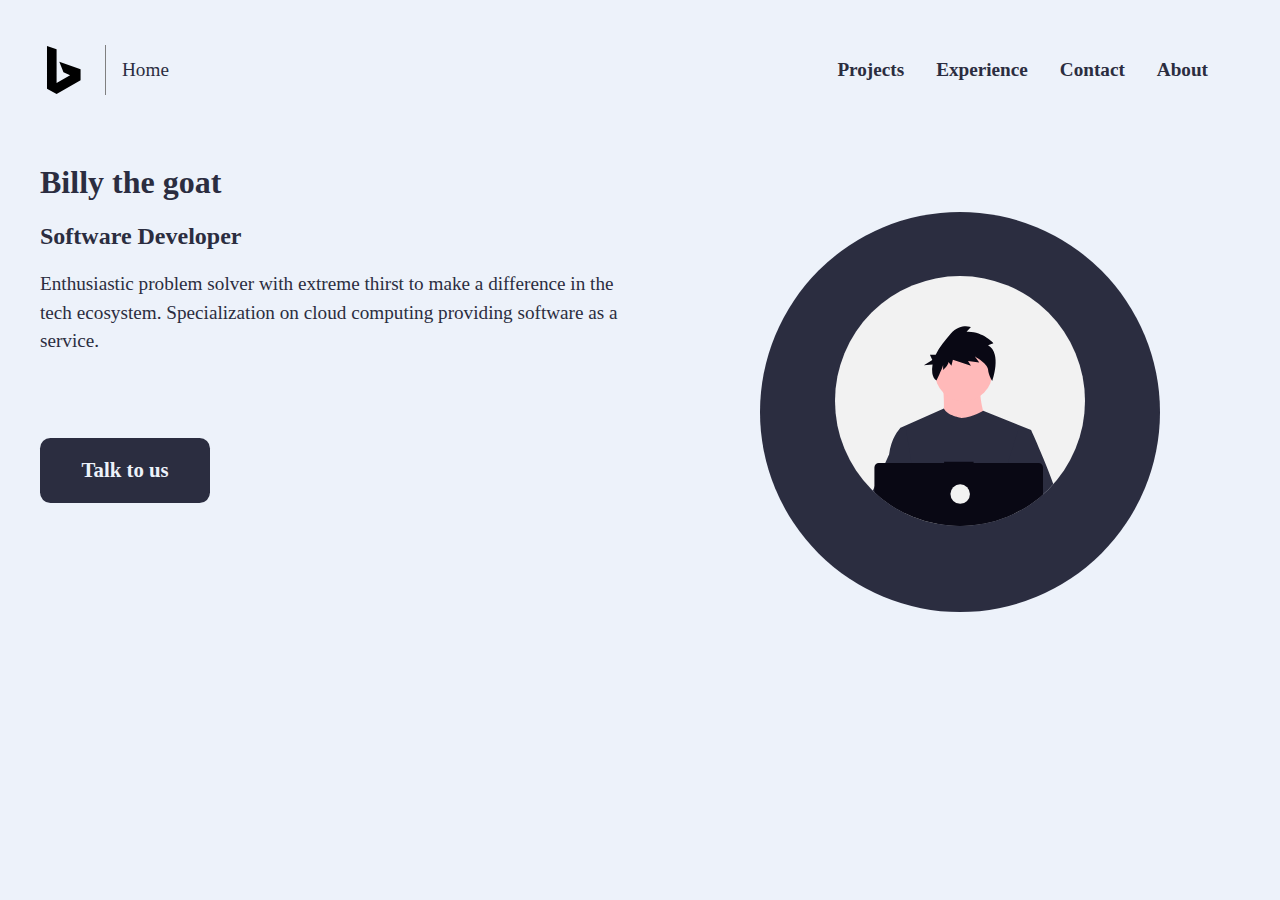
<file: index.html>
<!DOCTYPE html>
<html lang="en">
<head>
    <meta charset="UTF-8">
    <meta name="viewport" content="width=device-width, initial-scale=1.0">
    <title>My Portfolio</title>
    <link rel="stylesheet" href="Assets/css/main.css">
</head>
<body>
    <div class="wrap"> 
    <header>
        <div class="header-left"> 
           <img src="Assets/svg/bing.svg" alt="Bing Logo">
           <div class="divider hide-mobile"></div>
           <a href="#" class="home hide-mobile">Home</a>
        </div>
        <nav>
            <a href="#" class="menu-open hide-desktop">
                <img src="Assets/svg/menu.svg" alt="Open menu">
            </a>
            <ul>
                <li class="hide-desktop">
                     <a href="#" class="menu-close">
                        <img src="Assets/svg/close.svg" alt="Close menu">
                    </a>
                </li>
                <li><a href="project.html">Projects</a></li>
                <li><a href="experience.html">Experience</a></li>
                <li><a href="contact.html">Contact</a></li>
                <li><a href="About.html">About</a></li>
            </ul>
        </nav>
    </header>

    <main>
        <h1>Billy the goat</h1>
        <h2>Software Developer</h2>
        <p class="subhead">Enthusiastic problem solver with extreme thirst to make a difference in the tech ecosystem. Specialization on cloud computing providing software as a service. </p>
        <a href="contact.html" class="primary-cta">Talk to us</a>
    </main>
    
    <div class="developer-container">
        <div class="developer">
            <img src="Assets/svg/undraw_developer-avatar_f6ac.svg" alt="developer illustration">
            <div class="outer-cycle"></div>
        </div>
    </div>
    <script>
        const menu = document.querySelector(`nav ul`);
        const menuBtn = document.querySelector(`.menu-open`);
        const closeBtn = document.querySelector(`.menu-close`);

        menuBtn.addEventListener(`click`,() => {
            menu.classList.add(`open`)
        })
        closeBtn.addEventListener(`click`,() => {
            menu.classList.remove(`open`)
        })
    </script>
</body>
</html>
</file>
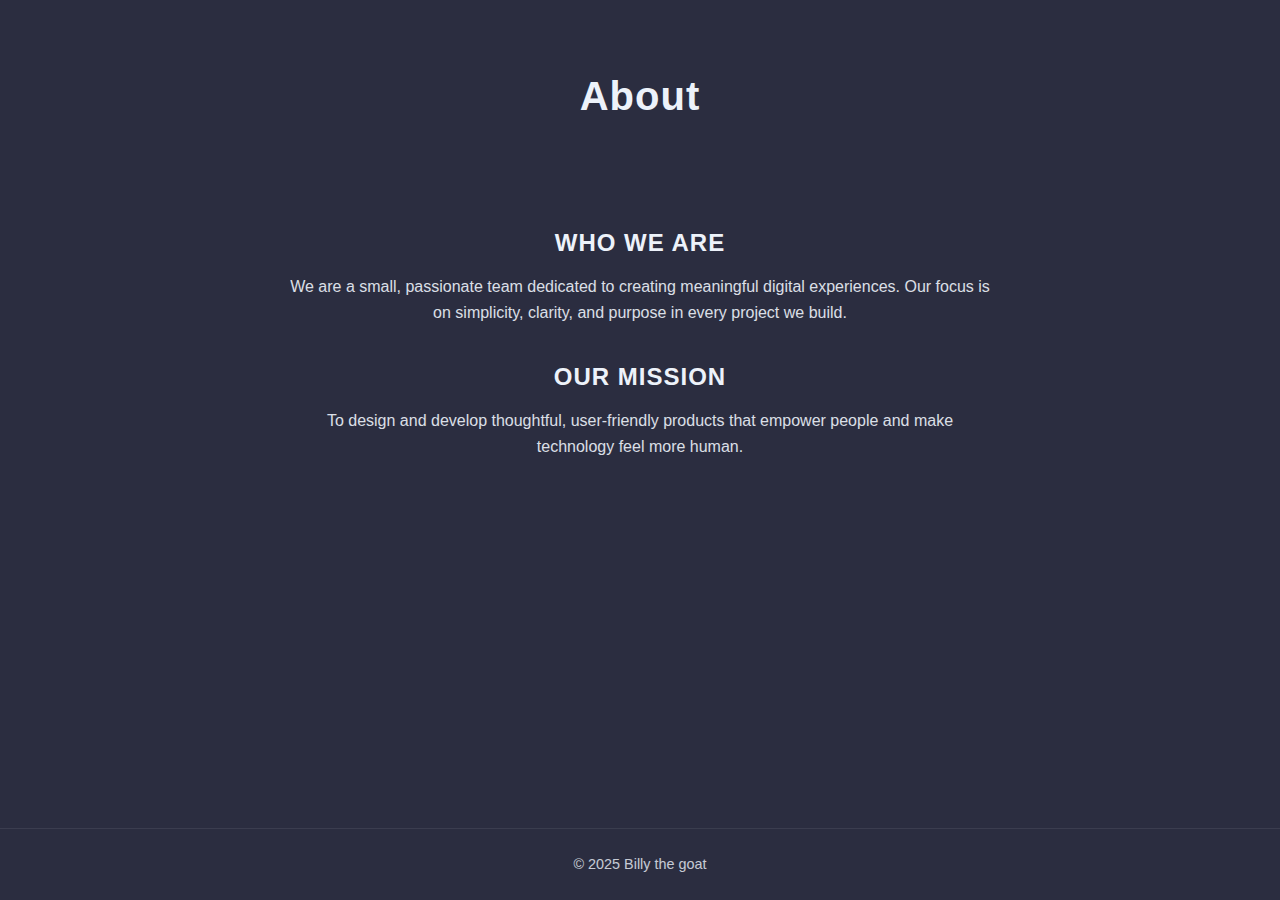
<file: About.html>
<!DOCTYPE html>
<html lang="en">
<head>
    <meta charset="UTF-8">
    <meta name="viewport" content="width=device-width, initial-scale=1.0">
    <title>Document</title>
    <link rel="stylesheet" href="Assets/css/About.css">
</head>
<body>
  <header>
    <h1>About</h1>
  </header>

  <main>
    <section class="about-section">
      <h2>Who We Are</h2>
      <p>
        We are a small, passionate team dedicated to creating meaningful digital
        experiences. Our focus is on simplicity, clarity, and purpose in every
        project we build.
      </p>

      <h2>Our Mission</h2>
      <p>
        To design and develop thoughtful, user-friendly products that empower
        people and make technology feel more human.
      </p>
    </section>
  </main>

  <footer>
    <p>© 2025 Billy the goat</p>
  </footer>
</body>
</html>
</file>
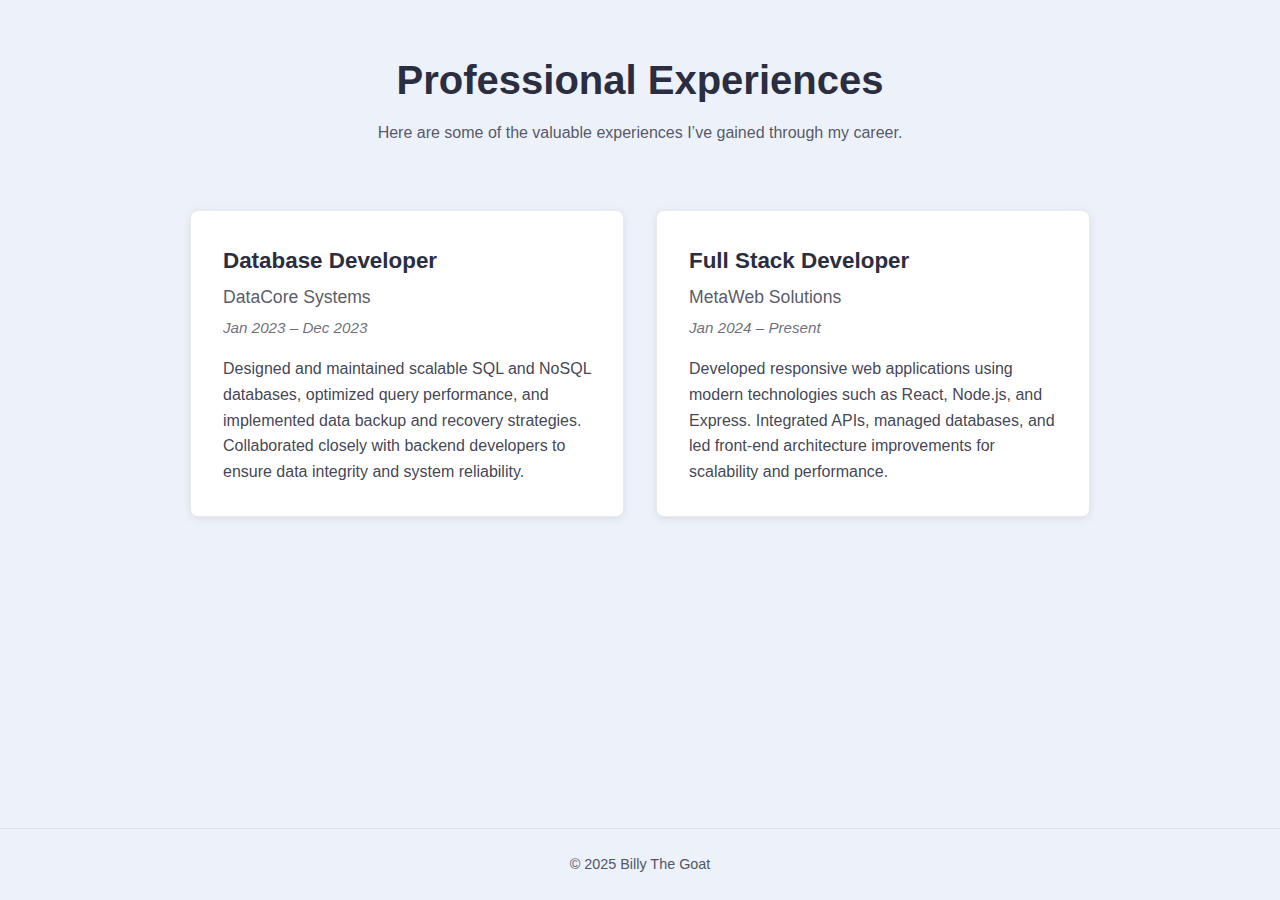
<file: experience.html>
<!DOCTYPE html>
<html lang="en">
<head>
  <meta charset="UTF-8" />
  <meta name="viewport" content="width=device-width, initial-scale=1.0" />
  <title>Experiences</title>
  <link rel="stylesheet" href="Assets/css/experience.css" />
</head>
<body>
  <header>
    <h1>Professional Experiences</h1>
    <p>Here are some of the valuable experiences I’ve gained through my career.</p>
  </header>

  <main>
    <section class="experience-section">
      <!-- Experience 1: Database Developer -->
      <div class="experience-card">
        <h2>Database Developer</h2>
        <h3>DataCore Systems</h3>
        <p class="duration">Jan 2023 – Dec 2023</p>
        <p>
          Designed and maintained scalable SQL and NoSQL databases, optimized
          query performance, and implemented data backup and recovery strategies.
          Collaborated closely with backend developers to ensure data integrity
          and system reliability.
        </p>
      </div>

      <!-- Experience 2: Full Stack Developer -->
      <div class="experience-card">
        <h2>Full Stack Developer</h2>
        <h3>MetaWeb Solutions</h3>
        <p class="duration">Jan 2024 – Present</p>
        <p>
          Developed responsive web applications using modern technologies such as
          React, Node.js, and Express. Integrated APIs, managed databases, and
          led front-end architecture improvements for scalability and performance.
        </p>
      </div>
    </section>
  </main>

  <footer>
    <p>© 2025 Billy The Goat</p>
  </footer>
</body>
</html>
</file>
<file: Assets/css/main.css>
.hide-mobile{
    display: none;
}

body{
    background-color: #edf2fa;
} 
.wrap{
    margin: 2em;
}
header{
    display: flex;
    justify-content: space-between;
}
nav ul{
background-color: #edf2fa;
position: fixed;
z-index: 999;
top: 0;
right: 0;
height: 100vh;
margin: 0;
list-style: none;
width: 40;
text-align: right;
padding: 2em;
transform: translateX(100%);
transition: transform 0.5s ease-in-out;
li{
    margin: 1em 0;
    &:nth-of-type(1){
        margin-bottom: 2em;
    }
    a{
        color: #2b2d40;
        text-decoration: none;
        font-weight: bold;
        font-size: 1.2rem;
        &:hover{
            color: darkcyan;
        }
    }
}
}
.open{
    transform: translateX(0%);
}

.menu-close img {
    width: 3em;  
    height: 3em;
}
.menu-open img {
    width: 3em;  
    height: 3em;
}
.header-left img {
    width: 3em;
    height: 3em;
}

h1, h2, p {
    text-align: center;
    color: #2b2d40;
}

h1{
    margin-top: 1em;
    img{
        display: block;
        margin: 0 auto;
    }
}

p{
    font-size: 1.2rem;
    line-height: 1.5;
}

.primary-cta{
    background-color: #2b2d40;
    padding: 1em;
    width:100%;
    box-sizing: border-box;
    display: block;
    text-align: center;
    text-decoration: none;
    font-weight: bold;
    font-size: 1.3rem;
    color: #edf2fa;
    border-radius: 0.5em;
    margin-top: 3em;
}
.developer{
    position: relative;
    height: 500px;
    width: 100%;
    margin-top: 3em;

    img{
        left: 50%;
        top: 6em;
        width: 250px;
        height: auto;
        position: absolute;
        left: 50%;
        transform: translateX(-50%);
    }
    .outer-cycle{
        position: absolute;
        border-radius: 50%;
        left: 50%;
        top: 2em;
        transform: translate(-50%);
        background-color: #2b2d40;
        width: 400px;
        height: 400px;
        z-index: -1;
    }
}

@media (min-width: 798px){
    .wrap{
        margin: 0 4em;
    }
    .hide-desktop {
        display: none;
    }
    .hide-mobile{
        display: block;
    }
    .header-left{
        display: flex;
        justify-content: space-between;
        align-items: center;
        gap: 1em;

        .divider{
            height: 50px;
            width: 1px;
            border-right: 1px solid gray;
        }

        a{
            text-decoration: none;
            color: #2b2d40;
            font-size: 1.2rem;
        }
    }
    nav ul{
        position: unset;
        background: none;
        display: flex;
        gap: 2em;
        height: auto;
        width: auto;
        transform: translateX(0%);
        li{
            font-size: 1.2rem;
        }
    }
}
@media (min-width: 950px) {
    h1, h2, p{
        text-align: left;
    }
    h1 img{
        margin: 0;
    }
    main{
        width: 50%;
    }
    .developer{
        margin-top: 0;
    }
    .developer-container{
        position: absolute;
        z-index: -1;
        width: 50%;
        top: 20%;
        right: 0;
    }
}
@media(min-width:1200px){
    .wrap{
        margin: 0 auto;
        padding: 0 2em;
        max-width: 1200px;
    }
    a.primary-cta{
        display: inline-block;
        width: auto;
        padding: 1em 2em;
    }
}
</file>
<file: Assets/css/About.css>
/* General reset and font setup */
* {
  margin: 0;
  padding: 0;
  box-sizing: border-box;
}

body {
  font-family: "Inter", Arial, sans-serif;
  background-color: #2b2d40;
  color: #edf2fa;
  line-height: 1.6;
  display: flex;
  flex-direction: column;
  min-height: 100vh;
}

/* Header */
header {
  text-align: center;
  padding: 4rem 1rem 2rem;
}

header h1 {
  font-size: 2.5rem;
  letter-spacing: 1px;
}

/* Main content */
main {
  flex: 1;
  display: flex;
  justify-content: center;
  align-items: flex-start;
  padding: 2rem 1rem;
}

.about-section {
  max-width: 700px;
  text-align: center;
}

.about-section h2 {
  margin-top: 2rem;
  font-size: 1.5rem;
  text-transform: uppercase;
  letter-spacing: 1px;
  color: #edf2fa;
}

.about-section p {
  margin-top: 0.75rem;
  font-size: 1rem;
  color: #edf2fa;
  opacity: 0.9;
}

/* Footer */
footer {
  text-align: center;
  padding: 1.5rem;
  font-size: 0.9rem;
  border-top: 1px solid rgba(237, 242, 250, 0.1);
  color: #edf2fa;
  opacity: 0.8;
}
</file>
<file: Assets/css/experience.css>
/* Reset */
* {
  margin: 0;
  padding: 0;
  box-sizing: border-box;
}

/* Base Styles */
body {
  font-family: "Inter", Arial, sans-serif;
  background-color: #edf2fa;
  color: #2b2d40;
  display: flex;
  flex-direction: column;
  min-height: 100vh;
  line-height: 1.6;
}

/* Header */
header {
  text-align: center;
  padding: 3rem 1rem 2rem;
}

header h1 {
  font-size: 2.5rem;
  color: #2b2d40;
}

header p {
  margin-top: 0.5rem;
  color: rgba(43, 45, 64, 0.8);
}

/* Main Section */
main {
  flex: 1;
  display: flex;
  justify-content: center;
  align-items: flex-start;
  padding: 2rem 1rem;
}

.experience-section {
  display: grid;
  grid-template-columns: repeat(auto-fit, minmax(320px, 1fr));
  gap: 2rem;
  width: 100%;
  max-width: 900px;
}

/* Experience Cards */
.experience-card {
  background-color: #fff;
  border: 1px solid rgba(43, 45, 64, 0.1);
  border-radius: 8px;
  padding: 2rem;
  box-shadow: 0 2px 8px rgba(43, 45, 64, 0.1);
  transition: transform 0.3s ease, box-shadow 0.3s ease;
}

.experience-card:hover {
  transform: translateY(-5px);
  box-shadow: 0 4px 12px rgba(43, 45, 64, 0.2);
}

.experience-card h2 {
  font-size: 1.4rem;
  color: #2b2d40;
  margin-bottom: 0.3rem;
}

.experience-card h3 {
  font-size: 1.1rem;
  font-weight: 500;
  color: rgba(43, 45, 64, 0.8);
  margin-bottom: 0.3rem;
}

.experience-card .duration {
  font-size: 0.95rem;
  font-style: italic;
  color: rgba(43, 45, 64, 0.7);
  margin-bottom: 1rem;
}

.experience-card p {
  color: rgba(43, 45, 64, 0.9);
  font-size: 1rem;
  line-height: 1.6;
}

/* Footer */
footer {
  text-align: center;
  padding: 1.5rem;
  border-top: 1px solid rgba(43, 45, 64, 0.1);
  font-size: 0.9rem;
  color: #2b2d40;
  opacity: 0.8;
}
</file>
